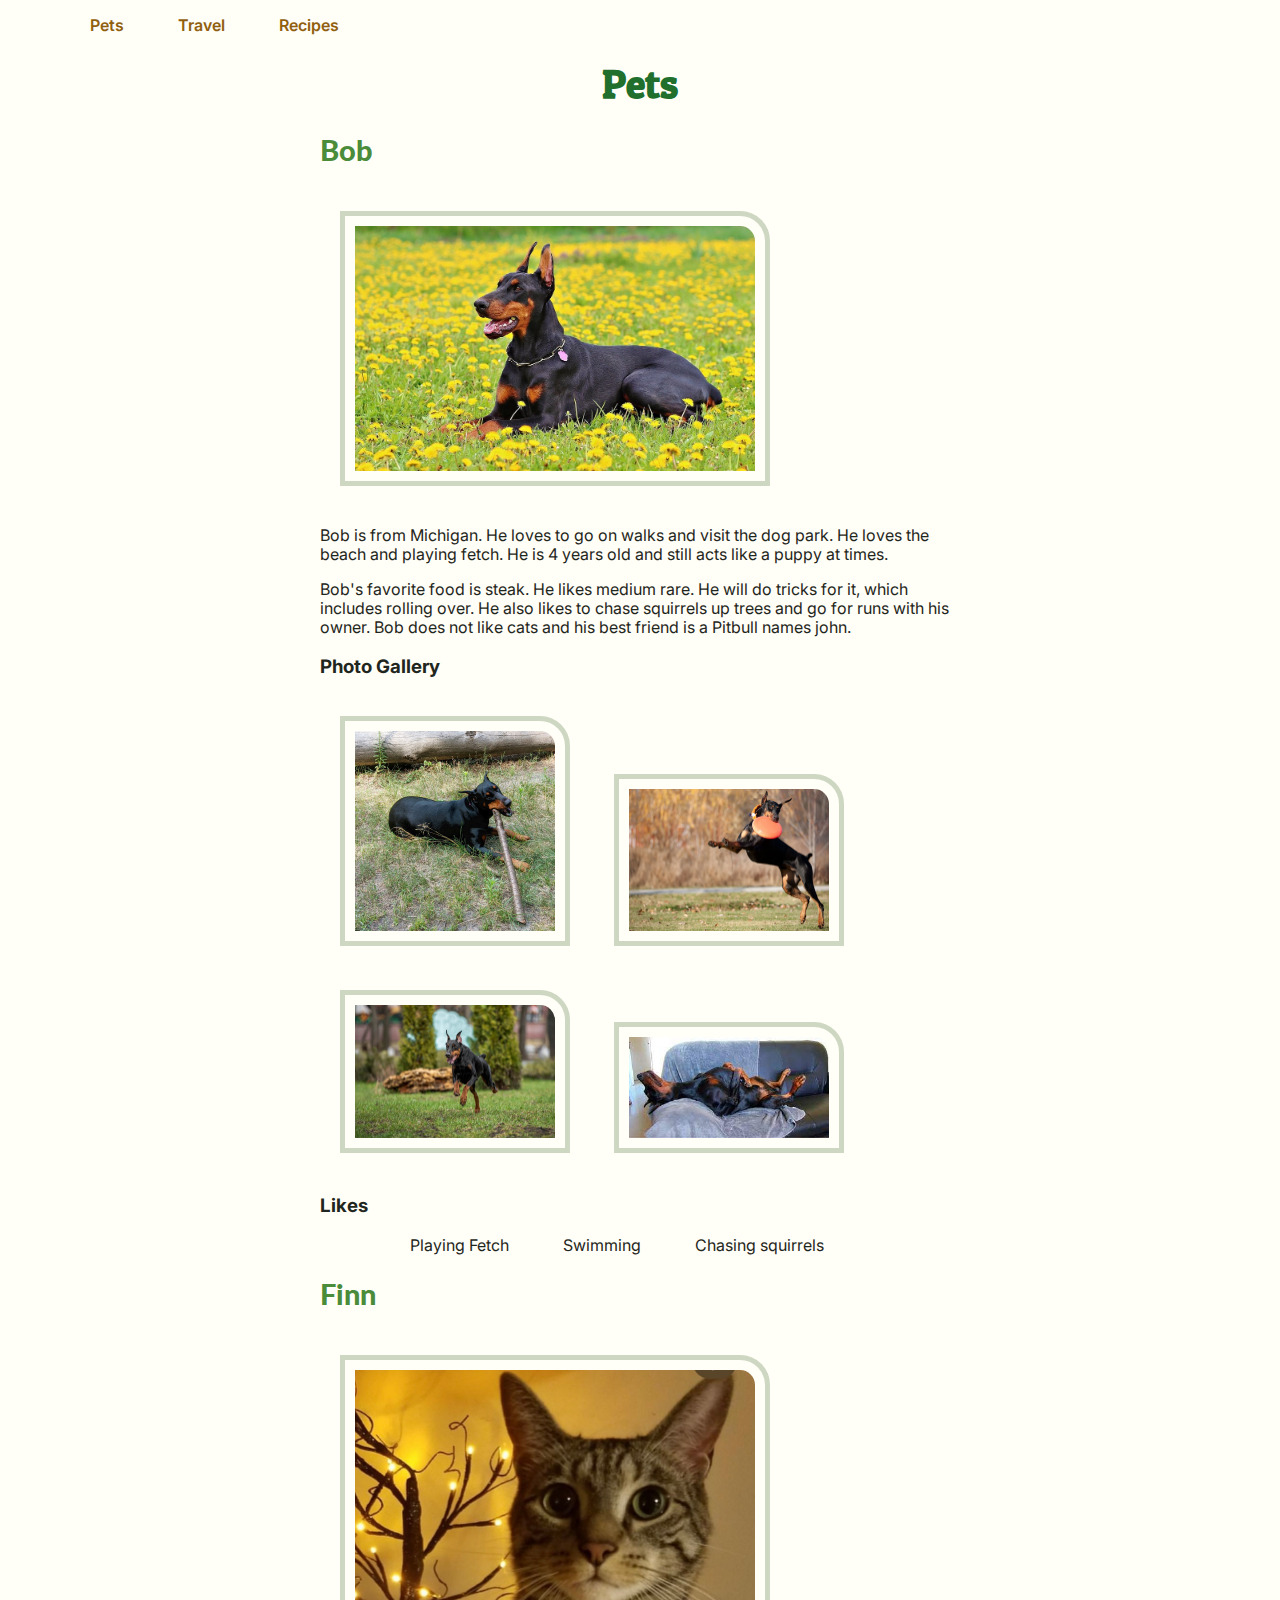
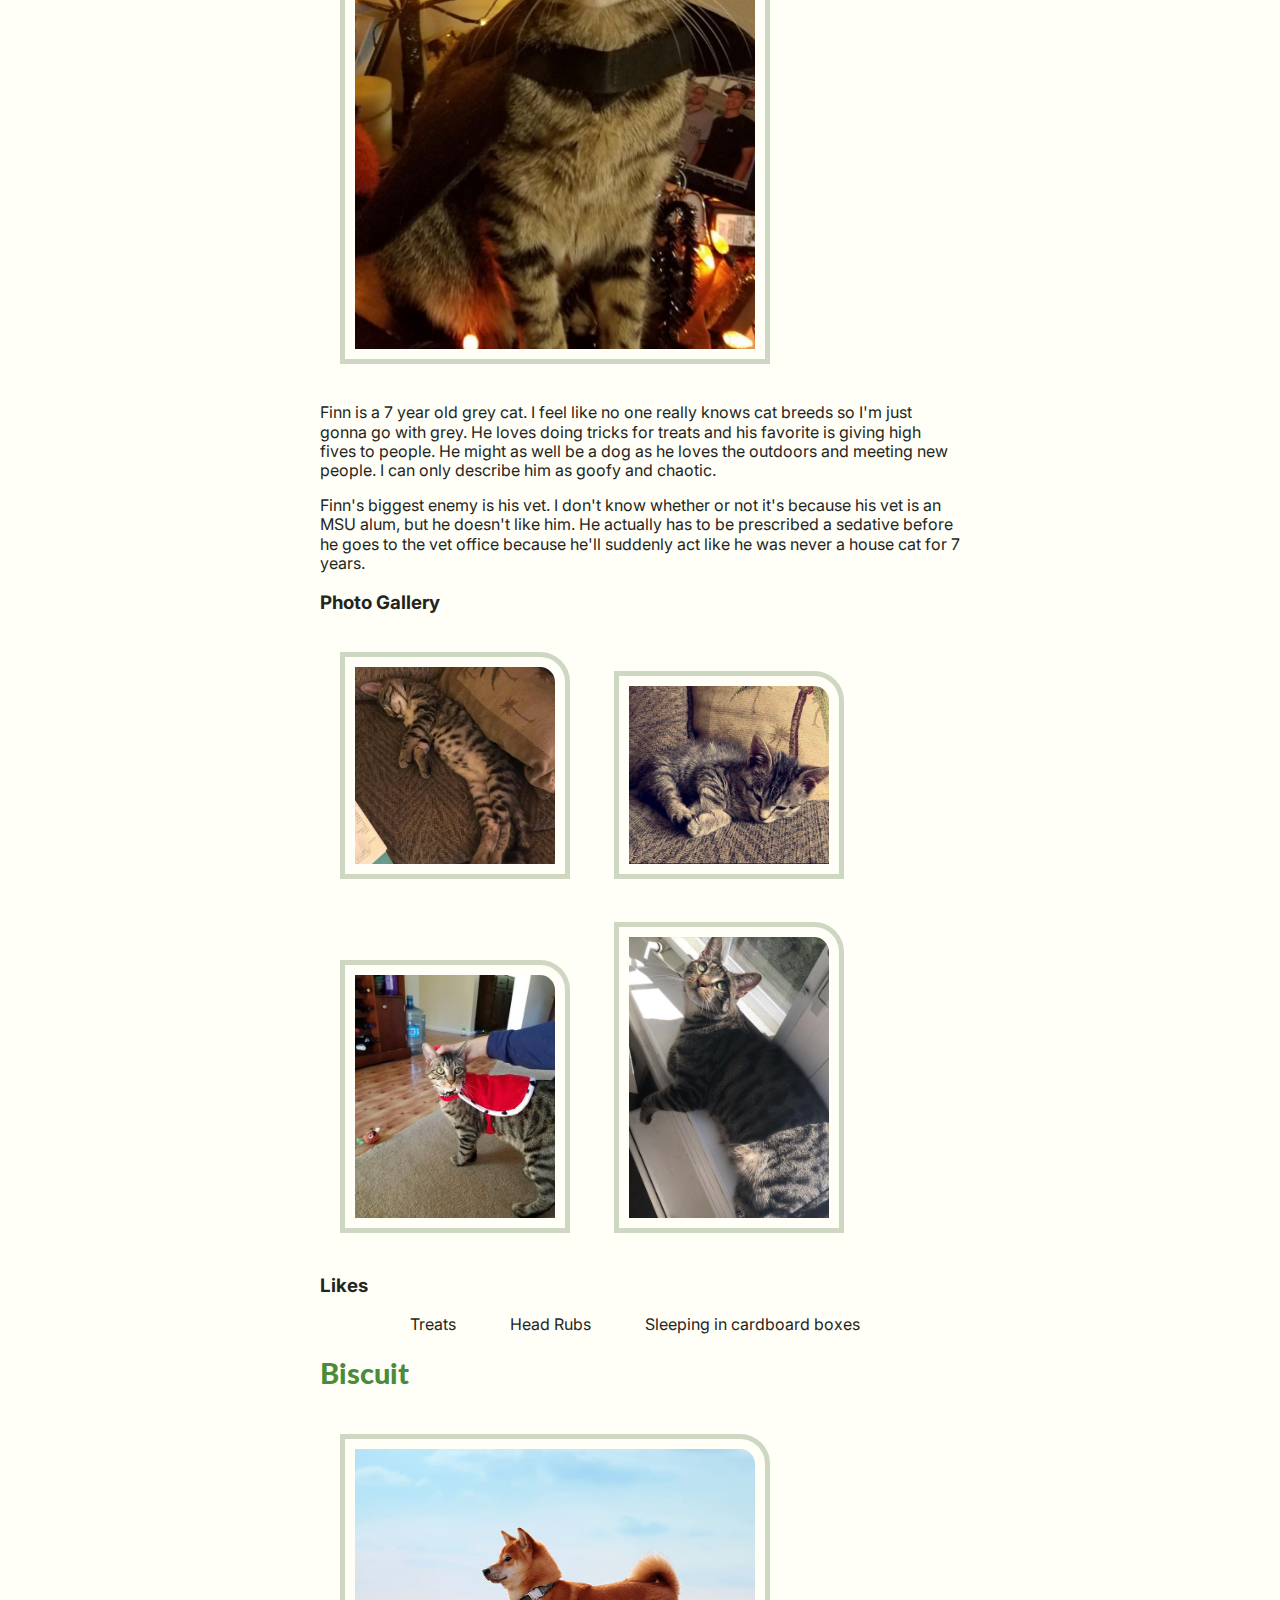
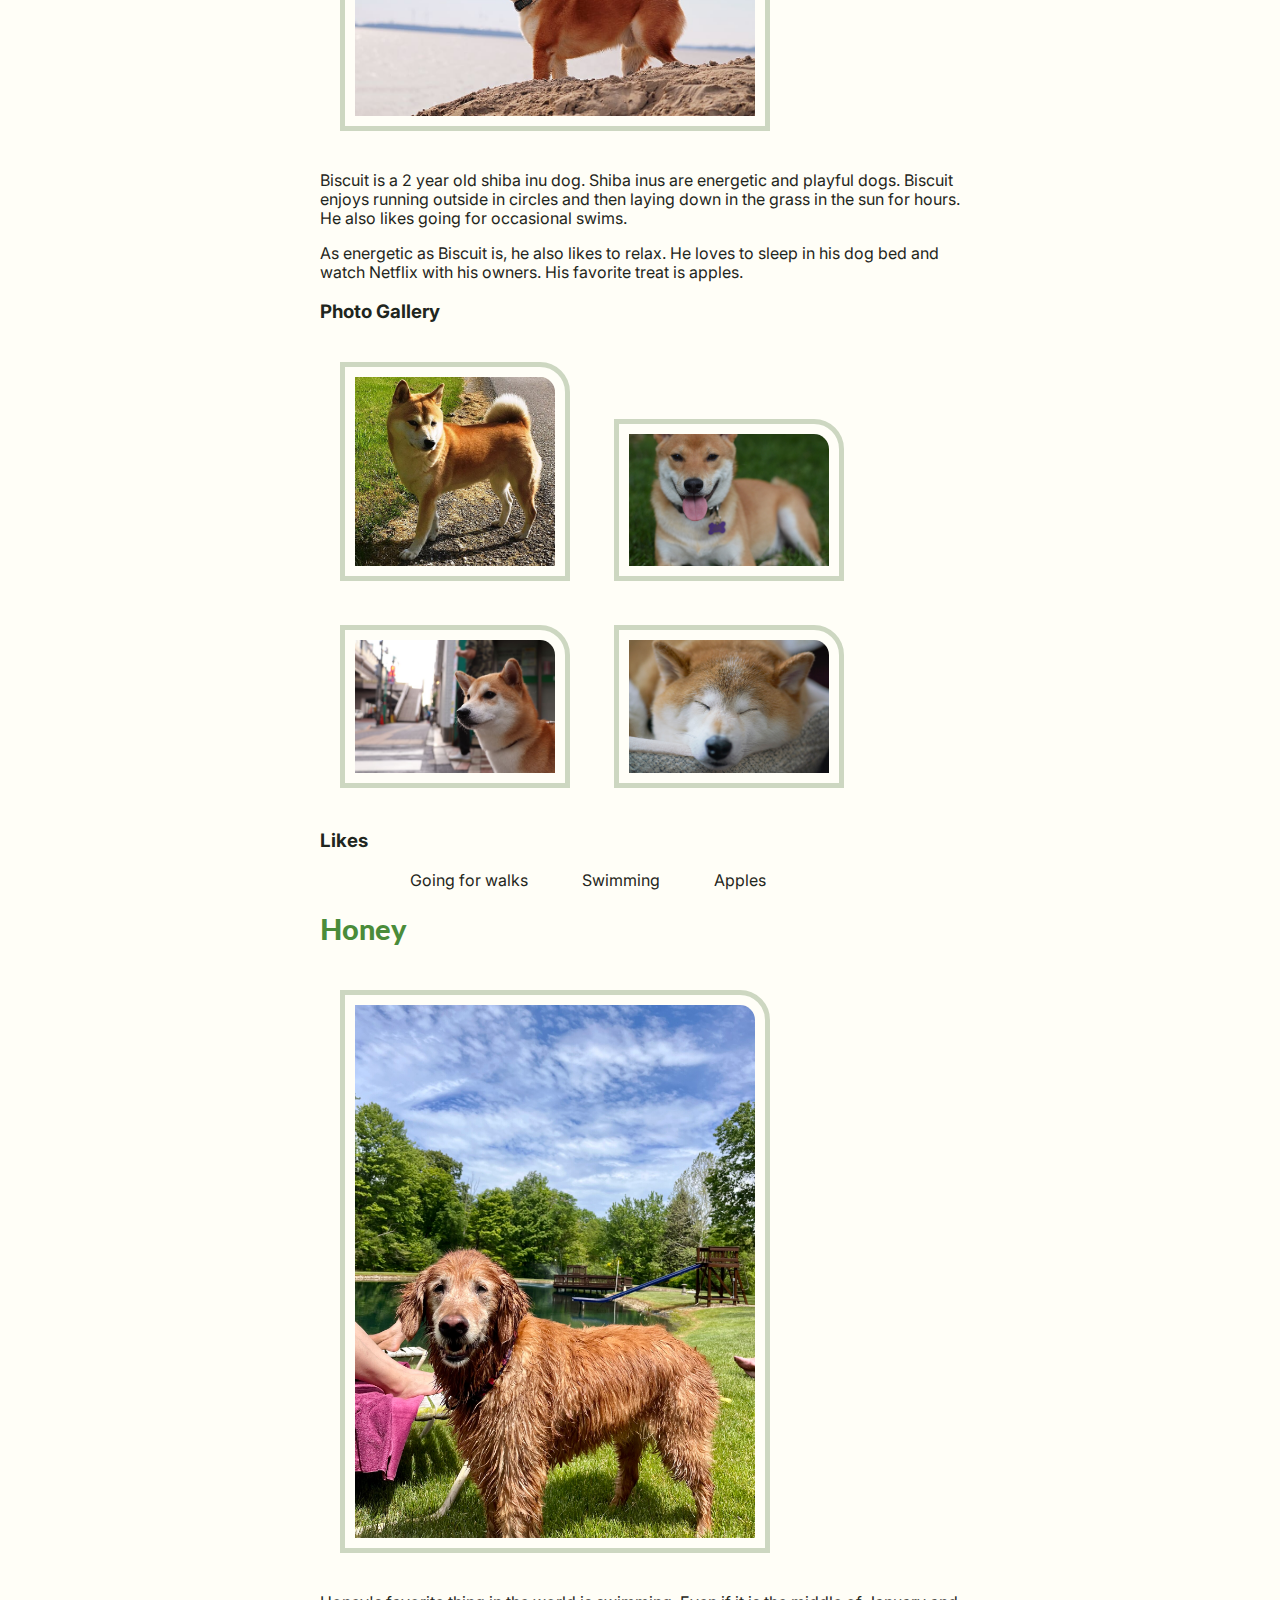
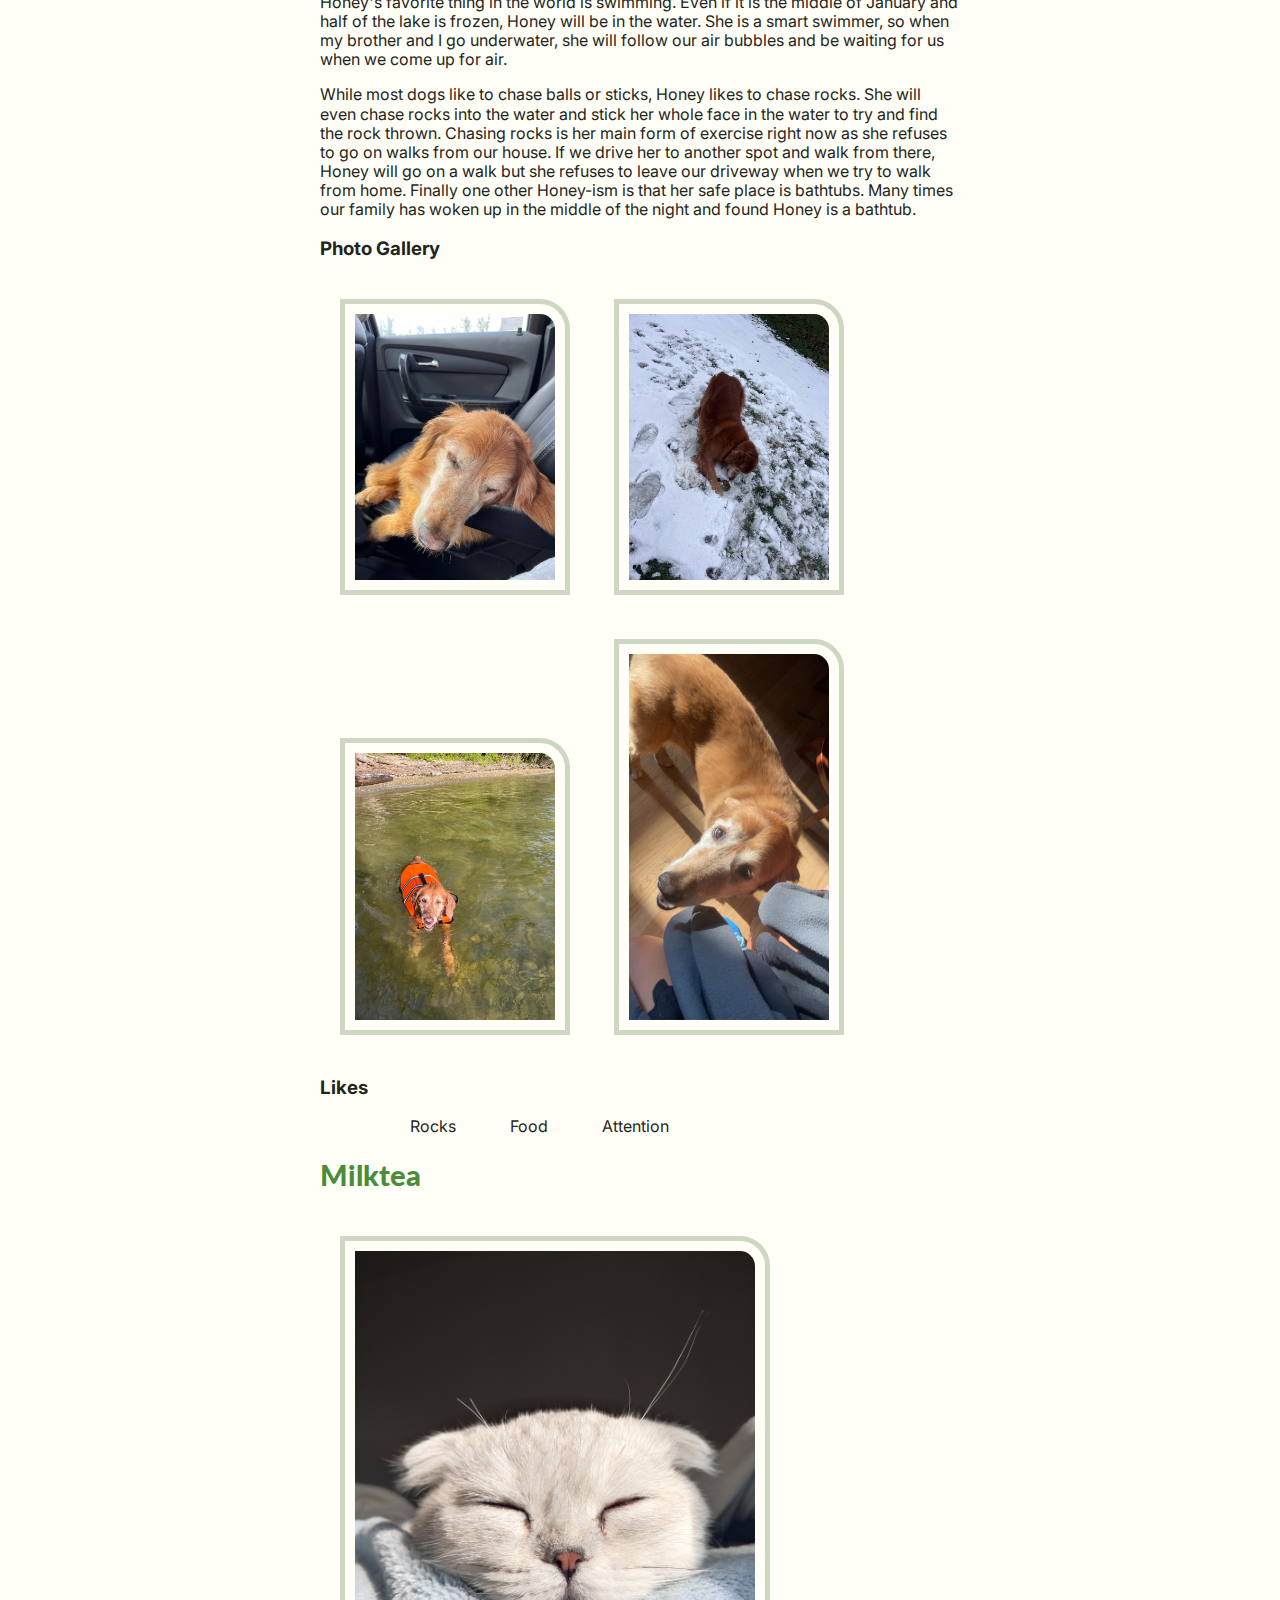
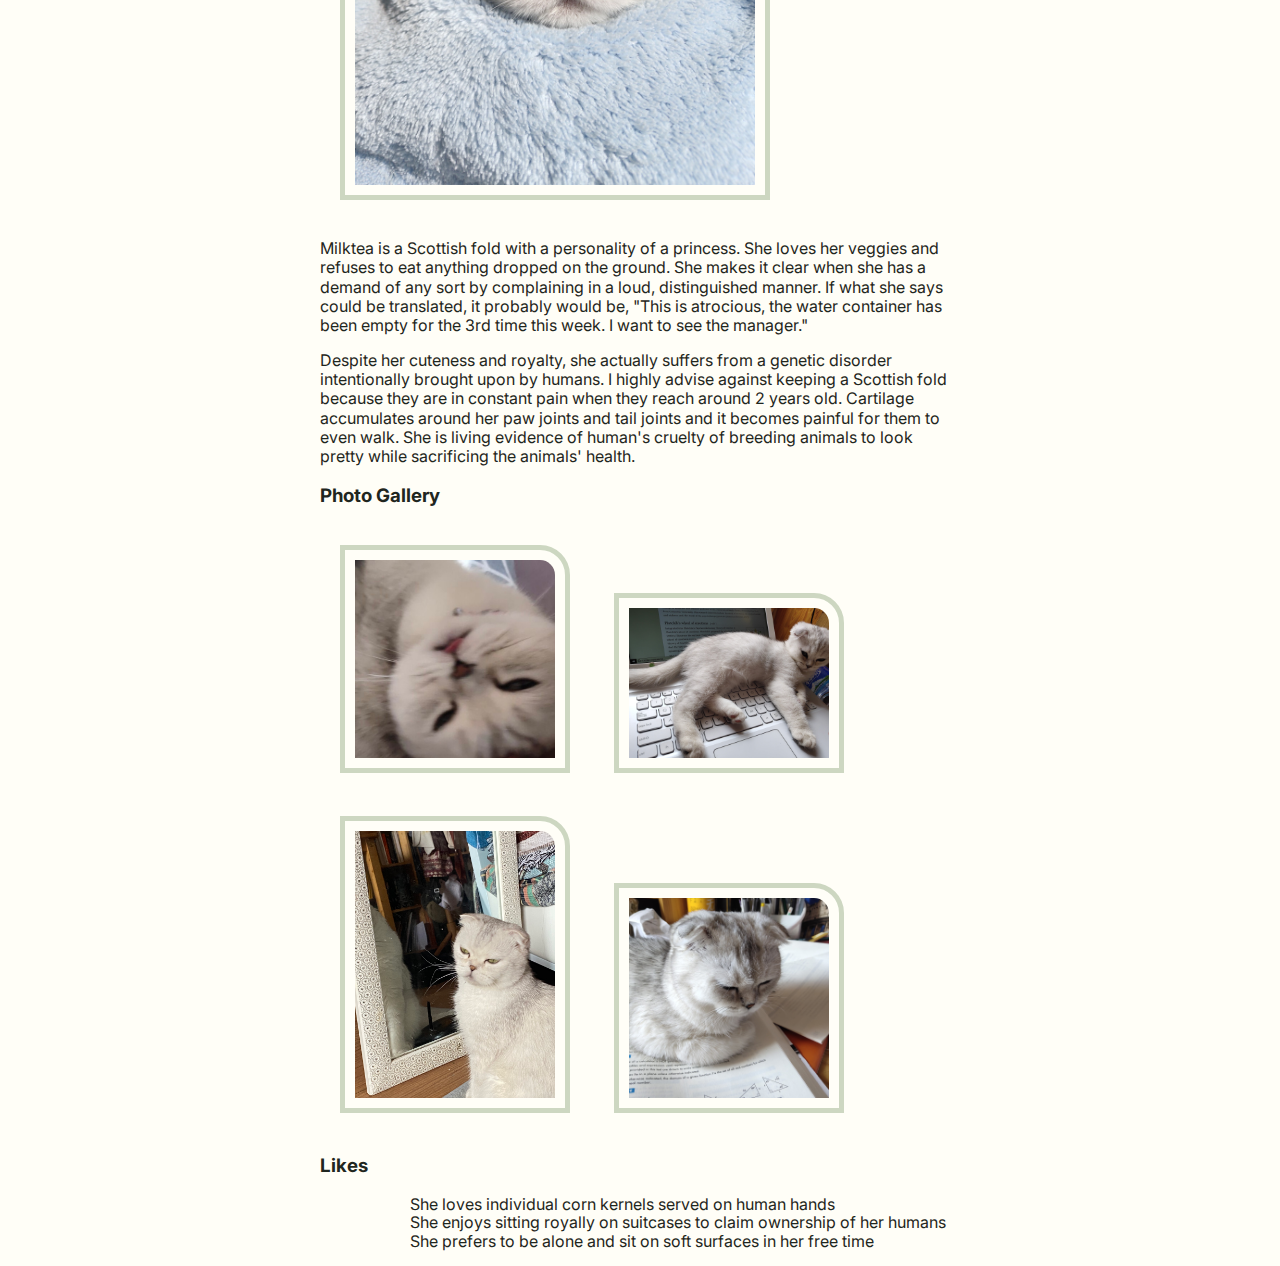
<file: index.html>
<!doctype html>
<html lang="en">
  <head>
    <meta charset="UTF-8" />
    <meta name="viewport" content="width=device-width, initial-scale=1.0" />
    <!-- Google Fonts -->
    <link rel="preconnect" href="https://fonts.googleapis.com" />
    <link rel="preconnect" href="https://fonts.googleapis.com" />
    <link rel="preconnect" href="https://fonts.gstatic.com" crossorigin />
    <link
      href="https://fonts.googleapis.com/css2?family=Inter:wght@400;600;700&family=Lato:wght@900&family=Patua+One&display=swap"
      rel="stylesheet"
    />
    <!-- Normalize styles across browsers -->
    <link rel="stylesheet" href="css/normalize.css" />
    <!-- Custom styles -->
    <link rel="stylesheet" href="css/styles.css" />
    <title>Pets</title>
  </head>

  <body>
    <nav>
      <ul>
        <li>
          <a href="index.html">Pets</a>
        </li>
        <li>
          <a href="travel.html">Travel</a>
        </li>
        <li>
          <a href="recipes.html">Recipes</a>
        </li>
      </ul>
    </nav>

    <header><h1>Pets</h1></header>

    <main>
      <article class="article">
        <h2>Bob</h2>

        <img
          src="images/pets/doberman.jpeg"
          alt="Bob is a black Doberman wearing a collar with a pink flower."
          width="400"
        />

        <p>
          Bob is from Michigan. He loves to go on walks and visit the dog park. He loves the beach
          and playing fetch. He is 4 years old and still acts like a puppy at times.
        </p>
        <p>
          Bob&#39;s favorite food is steak. He likes medium rare. He will do tricks for it, which
          includes rolling over. He also likes to chase squirrels up trees and go for runs with his
          owner. Bob does not like cats and his best friend is a Pitbull names john.
        </p>

        <h3>Photo Gallery</h3>

        <img src="images/pets/stick.jpeg" alt="Black Doberman with stick in mouth." width="200" />
        <img
          src="images/pets/fetch.webp"
          alt="Doberman leaping into air, catching frisbee."
          width="200"
        />
        <img src="images/pets/runner.jpeg" alt="Doberman very happily running fast." width="200" />
        <img src="images/pets/Sleeper.jpeg" alt="Doberman sleeping in a goofy way." width="200" />

        <h3>Likes</h3>

        <ul>
          <li>Playing Fetch</li>
          <li>Swimming</li>
          <li>Chasing squirrels</li>
        </ul>

        <!--Kyle and Hudson-->
      </article>
      <article class="article">
        <h2>Finn</h2>

        <img
          src="images/pets/Finn_Halloween.jpg"
          alt="Finn wears a bat costume for halloween."
          width="400"
        />

        <p>
          Finn is a 7 year old grey cat. I feel like no one really knows cat breeds so I&#39;m just
          gonna go with grey. He loves doing tricks for treats and his favorite is giving high fives
          to people. He might as well be a dog as he loves the outdoors and meeting new people. I
          can only describe him as goofy and chaotic.
        </p>
        <p>
          Finn&#39;s biggest enemy is his vet. I don&#39;t know whether or not it&#39;s because his
          vet is an MSU alum, but he doesn&#39;t like him. He actually has to be prescribed a
          sedative before he goes to the vet office because he&#39;ll suddenly act like he was never
          a house cat for 7 years.
        </p>

        <h3>Photo Gallery</h3>

        <img
          src="images/pets/Finn_Shlumped.PNG"
          alt="Finn is exhausted after a long day of absolutely nothing."
          width="200"
        />
        <img
          src="images/pets/Finn_Kitten.jpg"
          alt="A few days after we adopted Finn. He&#39;s just posing for the camera"
          width="200"
        />
        <img
          src="images/pets/Finn_GOAT.PNG"
          alt="Finn dressed up as the king he is for Halloween"
          width="200"
        />
        <img
          src="images/pets/Finn_Goldenhr.PNG"
          alt="Finn showing off his green eyes during golden hour"
          width="200"
        />

        <h3>Likes</h3>

        <ul>
          <li>Treats</li>
          <li>Head Rubs</li>
          <li>Sleeping in cardboard boxes</li>
        </ul>

        <!--Lauren Rodriguez-->
      </article>
      <article class="article">
        <h2>Biscuit</h2>

        <img
          src="images/pets/biscuit1.jpeg"
          alt="Shiba inu sitting in front of pond with stones in the background."
          width="400"
        />

        <p>
          Biscuit is a 2 year old shiba inu dog. Shiba inus are energetic and playful dogs. Biscuit
          enjoys running outside in circles and then laying down in the grass in the sun for hours.
          He also likes going for occasional swims.
        </p>
        <p>
          As energetic as Biscuit is, he also likes to relax. He loves to sleep in his dog bed and
          watch Netflix with his owners. His favorite treat is apples.
        </p>

        <h3>Photo Gallery</h3>

        <img src="images/pets/biscuit2.jpeg" alt="Biscuit standing in the sunlight." width="200" />
        <img src="images/pets/biscuit3.jpeg" alt="Biscuit smiling for the camera." width="200" />
        <img src="images/pets/biscuit4.jpeg" alt="Biscuit standing near the road." width="200" />
        <img src="images/pets/biscuit5.jpeg" alt="Biscuit sleeping." width="200" />

        <h3>Likes</h3>

        <ul>
          <li>Going for walks</li>
          <li>Swimming</li>
          <li>Apples</li>
        </ul>

        <!--Allison Lee-->
      </article>
      <article class="article">
        <h2>Honey</h2>

        <img
          src="images/pets/honey_main.jpeg"
          alt="Honey is a medium-sized golden retriever with honey brown fur. She has a white patch of fur on her chest and her right eye is smaller than her left."
          width="400"
        />

        <p>
          Honey&#39;s favorite thing in the world is swimming. Even if it is the middle of January
          and half of the lake is frozen, Honey will be in the water. She is a smart swimmer, so
          when my brother and I go underwater, she will follow our air bubbles and be waiting for us
          when we come up for air.
        </p>
        <p>
          While most dogs like to chase balls or sticks, Honey likes to chase rocks. She will even
          chase rocks into the water and stick her whole face in the water to try and find the rock
          thrown. Chasing rocks is her main form of exercise right now as she refuses to go on walks
          from our house. If we drive her to another spot and walk from there, Honey will go on a
          walk but she refuses to leave our driveway when we try to walk from home. Finally one
          other Honey-ism is that her safe place is bathtubs. Many times our family has woken up in
          the middle of the night and found Honey is a bathtub.
        </p>

        <h3>Photo Gallery</h3>

        <img src="images/pets/honey_sleeping.jpeg" alt="Honey taking a nap." width="200" />
        <img src="images/pets/honey_rock.jpeg" alt="Honey playing with a rock." width="200" />
        <img src="images/pets/honey_swimming.jpeg" alt="Honey swimming." width="200" />
        <img src="images/pets/honey_smiling.jpeg" alt="Honey smiling." width="200" />

        <h3>Likes</h3>

        <ul>
          <li>Rocks</li>
          <li>Food</li>
          <li>Attention</li>
        </ul>

        <!--Abbie Tooman-->
      </article>
      <article class="article">
        <h2>Milktea</h2>

        <img src="images/pets/Main.jpg" alt="Milktea taking nap" width="400" />

        <p>
          Milktea is a Scottish fold with a personality of a princess. She loves her veggies and
          refuses to eat anything dropped on the ground. She makes it clear when she has a demand of
          any sort by complaining in a loud, distinguished manner. If what she says could be
          translated, it probably would be, &#34;This is atrocious, the water container has been
          empty for the 3rd time this week. I want to see the manager.&#34;
        </p>
        <p>
          Despite her cuteness and royalty, she actually suffers from a genetic disorder
          intentionally brought upon by humans. I highly advise against keeping a Scottish fold
          because they are in constant pain when they reach around 2 years old. Cartilage
          accumulates around her paw joints and tail joints and it becomes painful for them to even
          walk. She is living evidence of human&#39;s cruelty of breeding animals to look pretty
          while sacrificing the animals&#39; health.
        </p>

        <h3>Photo Gallery</h3>

        <img
          src="images/pets/Milktea_comfy.jpg"
          alt="Milktea enjoying a good massage"
          width="200"
        />
        <img src="images/pets/Milktea_laptop.jpg" alt="Baby Milktea On Laptop" width="200" />
        <img src="images/pets/Milktea_mirror.jpeg" alt="Milktea sighing at mirror" width="200" />
        <img src="images/pets/Milktea_catbox.jpg" alt="Milktea Catbox position" width="200" />

        <h3>Likes</h3>

        <ul>
          <li>She loves individual corn kernels served on human hands</li>
          <li>She enjoys sitting royally on suitcases to claim ownership of her humans</li>
          <li>She prefers to be alone and sit on soft surfaces in her free time</li>
        </ul>

        <!--Olive Ren-->
      </article>
    </main>
  </body>
</html>
</file>
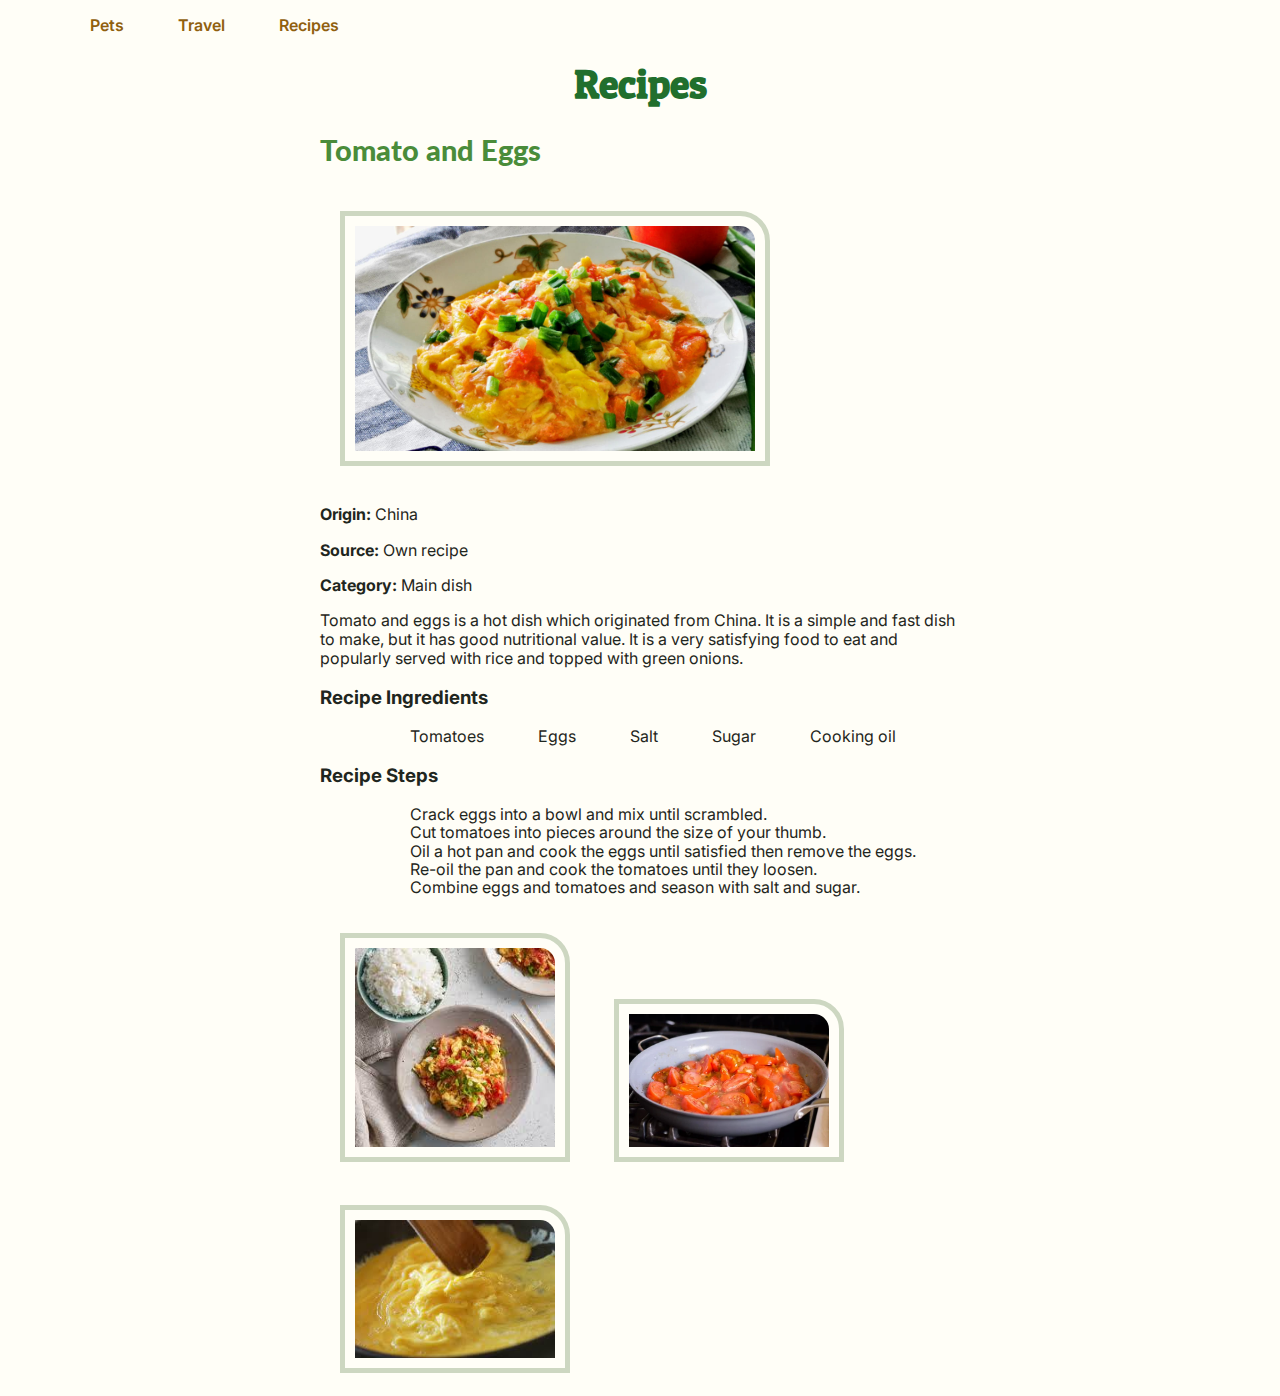
<file: recipes.html>
<!doctype html>
<html lang="en">
  <head>
    <meta charset="UTF-8" />
    <meta name="viewport" content="width=device-width, initial-scale=1.0" />
    <!-- Google Fonts -->
    <link rel="preconnect" href="https://fonts.googleapis.com" />
    <link rel="preconnect" href="https://fonts.googleapis.com" />
    <link rel="preconnect" href="https://fonts.gstatic.com" crossorigin />
    <link
      href="https://fonts.googleapis.com/css2?family=Inter:wght@400;600;700&family=Lato:wght@900&family=Patua+One&display=swap"
      rel="stylesheet"
    />
    <!-- Normalize styles across browsers -->
    <link rel="stylesheet" href="css/normalize.css" />
    <!-- Custom styles -->
    <link rel="stylesheet" href="css/styles.css" />
    <title>Recipes</title>
  </head>

  <body>
    <nav>
      <ul>
        <li>
          <a href="index.html">Pets</a>
        </li>
        <li>
          <a href="travel.html">Travel</a>
        </li>
        <li>
          <a href="recipes.html">Recipes</a>
        </li>
      </ul>
    </nav>

    <header><h1>Recipes</h1></header>

    <main>
      <article class="article">
        <h2>Tomato and Eggs</h2>

        <img src="images/recipes/tomato-egg-main-image.jpeg" alt="" width="400" />

        <p><b>Origin:</b> China</p>
        <p><b>Source:</b> Own recipe</p>
        <p><b>Category:</b> Main dish</p>

        <p>
          Tomato and eggs is a hot dish which originated from China. It is a simple and fast dish to
          make, but it has good nutritional value. It is a very satisfying food to eat and popularly
          served with rice and topped with green onions.
        </p>

        <h3>Recipe Ingredients</h3>

        <ul>
          <li>Tomatoes</li>
          <li>Eggs</li>
          <li>Salt</li>
          <li>Sugar</li>
          <li>Cooking oil</li>
        </ul>

        <h3>Recipe Steps</h3>

        <ol>
          <li>Crack eggs into a bowl and mix until scrambled.</li>
          <li>Cut tomatoes into pieces around the size of your thumb.</li>
          <li>Oil a hot pan and cook the eggs until satisfied then remove the eggs.</li>
          <li>Re-oil the pan and cook the tomatoes until they loosen.</li>
          <li>Combine eggs and tomatoes and season with salt and sugar.</li>
        </ol>

        <img
          src="images/recipes/tomato-egg-side1.jpeg"
          alt="Tomato and eggs served with rice."
          width="200"
        />
        <img
          src="images/recipes/tomatoes-cooking.webp"
          alt="Tomatoes cooking in a pan."
          width="200"
        />
        <img
          src="images/recipes/scramble-eggs.jpeg"
          alt="Scrambled eggs cooking in a pan."
          width="200"
        />
      </article>
    </main>
  </body>
</html>
</file>
<file: css/styles.css>
:root {
  --color-surface: #fffef7;
  --color-on-surface: #1f2620;
  --color-primary: #216f2d;
  --color-primary-light: #4a8c3a;
  --color-primary-neutral: #cdd7c1;
  --color-secondary: #90600e;
}

* {
  font-family: 'Inter', Helvetica, sans-serif;
  color: var(--color-on-surface);
}

html {
  font-size: 16px;
}

body {
  background-color: var(--color-surface);
}

h1 {
  text-align: center;
  font-size: 2.5rem;
  font-family: 'Patua One', cursive, sans-serif;
  color: var(--color-primary);
}

h2 {
  text-align: left;
  font-size: 1.8rem;
  font-family: 'Lato', sans-serif;
  font-weight: 900;
  color: var(--color-primary-light);
}

p {
  line-height: 1.2;
}

a {
  text-decoration: none;
  color: var(--color-secondary);
  font-weight: 600;
}

img {
  margin: 20px;
  border: 5px solid var(--color-primary-neutral);
  border-top-right-radius: 30px;
  padding: 10px;
}

li {
  display: inline-block;
  margin-left: 50px;
}

.article {
  margin: auto;
  max-width: 40rem;
}
</file>
